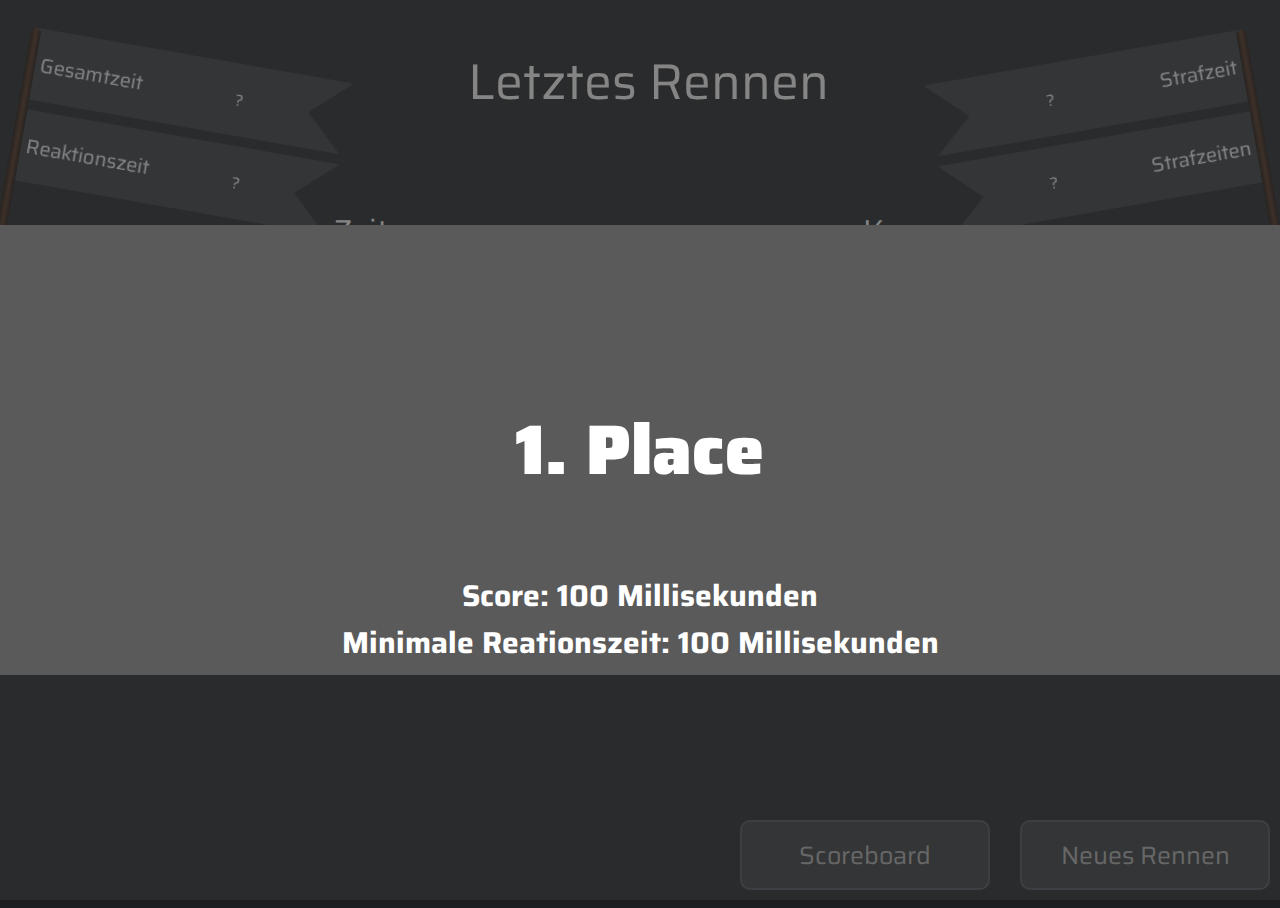
<file: webpage/index.html>
<!DOCTYPE html>
<html>
    <head>
        <meta charset='utf-8'>
        <meta http-equiv='X-UA-Compatible' content='IE=edge'>
        <title>Page Title</title>
        <meta name='viewport' content='width=device-width, initial-scale=0.8, maximum-scale=0.8, user-scalable=0'>

        
        <meta name=description content="Competition status">

        <meta name="apple-mobile-web-app-status-bar-style" content="black-translucent">

        <meta name="apple-mobile-web-app-capable" content="yes">

        <meta name="apple-mobile-web-app-title" content="Competition">

        <meta property="og:title" content="Competition">
        <link rel="manifest" href="./site.webmanifest">

        

        <meta name="msapplication-TileColor" content="#1C1F22">
        <meta name="theme-color" content="#1C1F22">

        <link rel='stylesheet' type='text/css' media='screen' href='main.css'>
        <link rel='stylesheet' type='text/css' media='screen' href='./rootVariables.css'>
        <script src='main.js'></script>
        <script src='Curve.js'></script>
        <script src='https://ajax.googleapis.com/ajax/libs/jquery/3.5.1/jquery.min.js'></script>
        
        
    </head>
    <body>
        <h1 class="title">Letztes Rennen</h1>
        <div id="left">
            <div id="timeTaken">
                <p class="left"></p>
                <p class="center"></p>
                <p class="right"></p>
            </div>
            <div id="avgReactionTime">
                <p class="left"></p>
                <p class="center"></p>
                <p class="right"></p>
            </div>
        </div>
        <div id="right">
            <div id="penaltyTime">
                <p class="left"></p>
                <p class="center"></p>
                <p class="right"></p>
            </div>
            <div id="penaltyCount">
                <p class="left"></p>
                <p class="center"></p>
                <p class="right"></p>
            </div>
        </div>

        <div id="frame">
            <table id="timeTable">

                <thead>
                    <tr>
                        <th id="time">Zeit</th>
                        <th id="curves">Kurven Nr.</th>
                    </tr>
                </thead>

                <tbody id="timeTableBody">

                </tbody>

            </table>

        </div>

        <div id="placeBanner" style="">
            <p id="spacerForScore"></p>
            <span id="place">1. Place</span>
            <span id="score">Score: 100 Millisekunden</span>
            <span id="minimal">Minimale Reationszeit: 100 Millisekunden</span>
        </div>

        <button id="scores" onclick="location.href = './indexCurrentScore.html'">Scoreboard</button>
        <button id="newGameBtn" onclick="generateNewName(); document.getElementById('newGameDialog').show()">Neues Rennen</button>
        
        <dialog id="newGameDialog">
            <script>
                generateNewName();
            </script>
            <button id="close" onclick="document.getElementById('newGameDialog').close()">+</button>
            <h2 class="title">Neues Rennen</h2>
            <div id="nameField">
                <label for="name">Name: </label>
                <input type="text" id="name" name="name" >
            </div>
            <button id="generateNewName" onclick="generateNewName()">Neuer Name</button>
            <button id="start" onclick="startNewGame()">Start!</button>
        </dialog>
        
        <details>
            <summary>Quellen</summary>
            <div>
                <a href="https://www.flaticon.com/free-icons/chronometer" title="chronometer icons">Chronometer icons created by Secret Studio - Flaticon</a>
            </div>
        </details>
    </body>

</html>
</file>
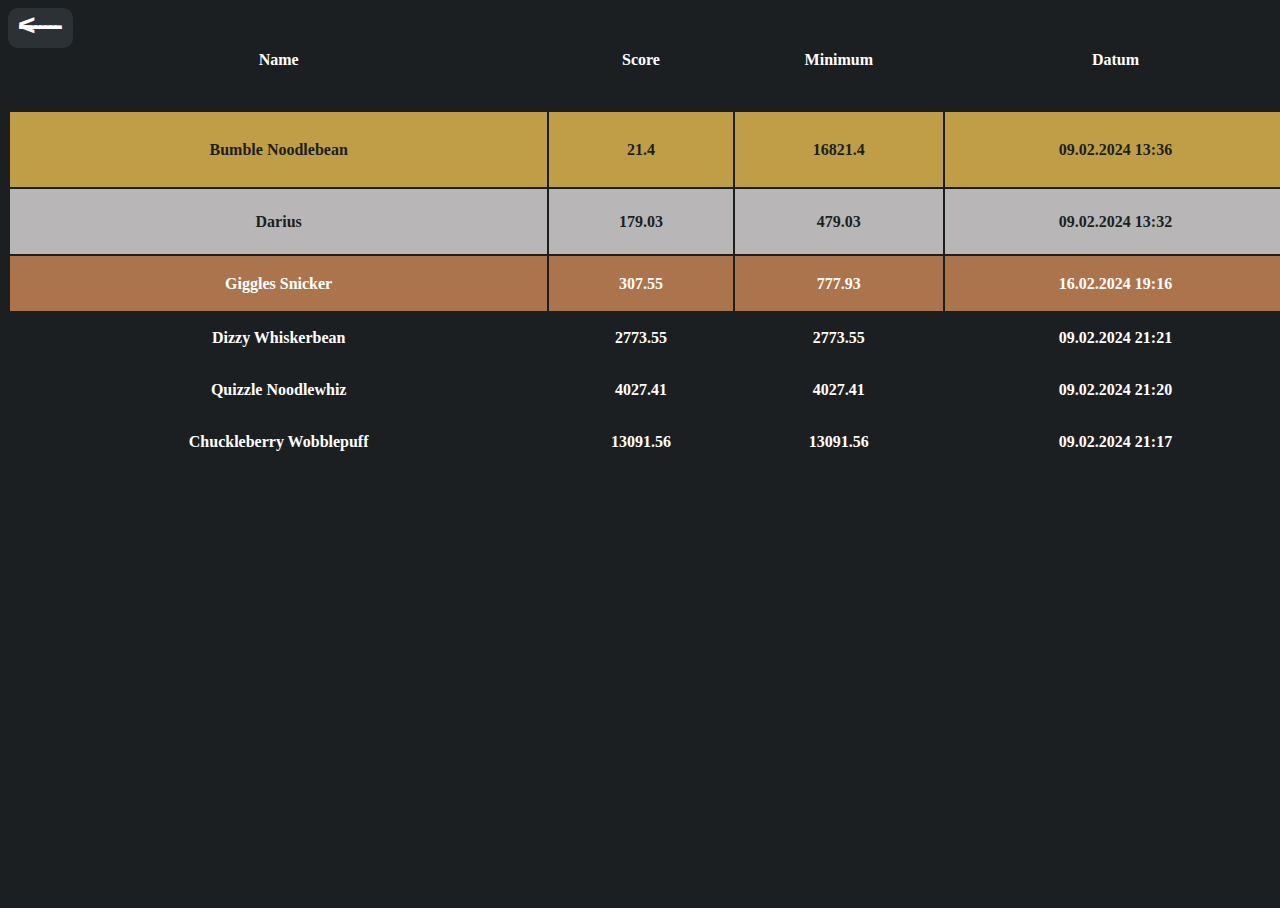
<file: webpage/indexCurrentScore.html>
<!DOCTYPE html>
<html>
    <head>
        <meta charset='utf-8'>
        <meta http-equiv='X-UA-Compatible' content='IE=edge'>
        <title>Page Title</title>
        <meta name='viewport' content='width=device-width, initial-scale=1'>
        <link rel='stylesheet' type='text/css' media='screen' href='mainCurrentScore.css'>
        <link rel='stylesheet' type='text/css' media='screen' href='./rootVariables.css'>
        <script src='mainCurrentScore.js'></script>
        <script src='Score.js'></script>
        <script src='https://ajax.googleapis.com/ajax/libs/jquery/3.5.1/jquery.min.js'></script>
    </head>
    <body>
        <button id="back" onclick="location.href = '../'"><p class="tip">&lt;-</p><p class="tale">--------</p></button>
        <div id="frame">
            <table id="scores">
                <thead>
                    <tr>
                        <th>Name</th>
                        <th>Score</th>
                        <th>Minimum</th>
                        <th>Datum</th>
                    </tr>
                </thead>
                <tbody id="scoresBody">
                    
                </tbody>
            </table>
        </div>
    </body>
</html>
</file>
<file: webpage/main.css>
@import url("https://fonts.googleapis.com/css2?family=Saira:ital,wght@0,400;0,900;1,300&display=swap");
iframe {
  border: none;
}

body {
  height: 100%;
  overflow: hidden;
}

html {
  height: 100%;
  background-color: rgb(28, 31, 34);
  overflow: hidden;
}

button {
  background-color: rgb(44, 49, 53);
  color: white;
  border: none;
}

button[buttonIconType=CROSS] {
  top: 8px !important;
  right: 8px !important;
  transform: rotateZ(45deg) !important;
  font-size: 30px !important;
  background-color: rgba(0, 0, 0, 0) !important;
  color: white !important;
}

button[buttonIconType=CROSS]:hover {
  background-color: rgba(0, 0, 0, 0) !important;
  color: rgb(82, 90, 95) !important;
}

button[buttonIconType=CROSS]:active {
  background-color: rgba(0, 0, 0, 0) !important;
  color: rgb(30, 34, 37) !important;
}

button[selected] {
  background-color: rgb(21, 23, 25);
}

button:not([disabled]):hover {
  background-color: rgb(62, 70, 75);
}

button:not([disabled]):active {
  background-color: rgb(30, 34, 37);
}

option, select {
  background-color: rgb(44, 49, 53);
  color: white;
  border: none;
  height: 40px;
  outline: none;
}

input {
  background-color: rgb(44, 49, 53);
  color: white;
  border: none;
  outline: none;
  font-size: 16px;
  border-radius: 10px;
}

h1, h2, h3, h4, h5, h6, span, p, label {
  -webkit-user-select: none;
     -moz-user-select: none;
          user-select: none;
}

html, body {
  width: 100%;
  overflow: hidden;
}

* {
  font-weight: 400;
  font-family: "Saira", sans-serif;
}

.title {
  color: white;
  text-align: center;
  font-size: 50px;
}

#timeTable {
  width: 90% !important;
  margin: auto;
  margin-top: 50px;
}

#timeTable thead {
  background-color: rgb(28, 31, 34);
  width: 100%;
  color: white;
  font-size: 30px;
  text-decoration: underline;
  position: sticky;
  top: 0px;
  z-index: 0;
}

#time {
  width: 50%;
}

#curves {
  width: 50%;
}

#timeTable tbody {
  width: 100%;
  font-size: 70px;
}

#timeTable tbody tr {
  width: 100%;
  text-align: center;
  height: 60px;
}

#frame {
  width: 100%;
  height: auto;
  max-height: 70%;
  min-height: 200px;
  overflow: hidden;
  overflow-y: auto;
}

.penalty {
  appearance: none;
  -moz-appearance: none;
  -webkit-appearance: none;
  box-shadow: inset 0px 0px 25px 8px rgba(255, 0, 0, 0.5);
  color: #b3b3b3 !important;
}

.normal {
  color: #b3b3b3 !important;
}

span {
  font-size: 20px;
}

#timeTaken, #avgReactionTime, #penaltyTime, #penaltyCount {
  margin: 5px;
}

#left {
  position: fixed;
  display: grid;
  top: 20px;
  left: 20px;
  width: 50%;
  height: auto;
  color: white;
  transform-origin: 0% 10%;
  transform: rotate(10deg);
  z-index: 10;
}

#right {
  position: fixed;
  display: grid;
  top: 20px;
  right: 0px;
  width: 50%;
  height: auto;
  justify-items: end;
  color: white;
  transform-origin: 100% 90%;
  transform: rotate(-10deg);
  z-index: 10;
}

#left div, #right div {
  display: flex;
}

summary {
  color: white;
}

details {
  display: none;
  transition: height 1.2s ease;
  position: fixed;
  bottom: 0px;
  left: 0px;
  padding: 20px;
  list-style: none;
  height: 20px;
  cursor: pointer;
}
details > summary::marker, details > summary::-webkit-details-marker {
  content: "";
  display: none;
}

details[open] {
  transition: height 1.2s ease;
  height: 100px;
  background-color: #33393e;
}
details[open] > summary {
  margin-bottom: 20px;
}

.right {
  text-align: center;
  justify-self: end;
  float: right;
}

.left {
  text-align: center;
  float: left;
  position: sticky;
  left: 0;
}

.center {
  text-align: center;
  margin: auto;
}

.name {
  font-size: 20px;
}

#timeTaken, #avgReactionTime, #penaltyTime, #penaltyCount {
  margin-left: 15px;
  margin-right: 15px;
  padding-left: 10px;
  padding-right: 10px;
  background-color: #33393e;
  width: 300px;
  position: relative;
  min-height: 63px;
}

#timeTaken::after,
#avgReactionTime::after {
  content: "";
  height: 0px;
  position: absolute;
  top: 0px;
  left: 100%;
  transform: translateX(calc(-100% + 2px)) translateY(0px);
  border-top: 36px solid transparent;
  border-bottom: 38px solid transparent;
  border-left: 0px solid transparent;
  border-right: 40px solid rgb(28, 31, 34);
  z-index: 10;
}

#penaltyTime::before,
#penaltyCount::before {
  content: "";
  height: 0px;
  position: absolute;
  top: 0px;
  left: 0%;
  transform: translateY(0px) translateX(-2px) rotate(180deg);
  border-top: 36px solid transparent;
  border-bottom: 38px solid transparent;
  border-left: 0px solid transparent;
  border-right: 40px solid rgb(28, 31, 34);
  z-index: 10;
}

#timeTaken::before,
#avgReactionTime::before {
  content: "";
  height: 500%;
  width: 10px;
  position: absolute;
  top: 0px;
  left: 0%;
  border-color: transparent #150c07 transparent transparent;
  border-top-left-radius: 5px;
  border-top-right-radius: 5px;
  transform: translateX(-50%);
  background: linear-gradient(to right, #150c07, rgb(79, 44, 25), #150c07);
  z-index: 5;
}

#penaltyTime::after,
#penaltyCount::after {
  content: "";
  height: 500%;
  width: 10px;
  position: absolute;
  top: 0px;
  right: 0%;
  border-color: transparent #150c07 transparent transparent;
  border-top-left-radius: 5px;
  border-top-right-radius: 5px;
  transform: translateX(50%);
  background: linear-gradient(to right, #150c07, rgb(79, 44, 25), #150c07);
  z-index: 5;
}

#newGameDialog {
  width: 80%;
  height: 80%;
  position: fixed;
  top: 50%;
  left: 50%;
  transform: translate(-50%, -50%);
  background-color: #282c30;
  color: white;
  border: 2px solid #3f454c;
  border-radius: 10px;
  padding: 20px;
  transition: scale 0.4s linear;
  z-index: 20;
}

#name {
  width: calc(100% - 90px);
  height: 50px;
  font-size: 30px;
  margin: 10px;
  margin-left: 50px;
  padding: 10px;
  background-color: #33393e;
  color: white;
  border: 2px solid #4a525a;
  border-radius: 10px;
  color: #b3b3b3;
}

label[for=name] {
  content: "Name: ";
  font-size: 20px;
  position: relative;
  top: 10px;
  left: 10px;
  align-self: center;
  font-size: 35px;
  transform: translateY(-30%);
  color: white;
}

#nameField {
  display: flex;
  width: calc(100% - 40px);
  height: auto;
  font-size: 30px;
  margin: 10px;
  padding: 10px;
}

#close {
  color: white;
  font-size: 40px;
  transform: rotate(45deg);
  background-color: rgba(0, 0, 0, 0);
  position: absolute;
  right: 10px;
  top: 10px;
}

#close:hover {
  color: #b3b3b3;
}

#close:active {
  transform: scale(0.97) rotate(45deg);
}

#newGameBtn {
  cursor: pointer;
  width: 250px;
  height: 70px;
  font-size: 25px;
  padding: 0px;
  color: #b3b3b3;
  background-color: #33393e;
  border: 2px solid #4a525a;
  border-radius: 10px;
  position: fixed;
  bottom: 10px;
  right: 10px;
  z-index: 100;
}

#newGameBtn:hover {
  color: white;
  background-color: #4a525a;
}

#newGameBtn:active {
  transform: scale(0.97);
}

#scores {
  cursor: pointer;
  width: 250px;
  height: 70px;
  font-size: 25px;
  padding: 0px;
  color: #b3b3b3;
  background-color: #33393e;
  border: 2px solid #4a525a;
  border-radius: 10px;
  position: fixed;
  bottom: 10px;
  right: 290px;
  z-index: 100;
}

#scores:hover {
  color: white;
  background-color: #4a525a;
}

#scores:active {
  transform: scale(0.97);
}

#start {
  position: absolute;
  bottom: 20px;
  margin-top: 50px;
  width: calc(100% - 40px);
  height: 60px;
  display: flex;
  justify-content: center;
  align-items: center;
  font-size: 40px;
  color: white;
  background-color: #33393e;
  border: 2px solid #4a525a;
  border-radius: 10px;
  cursor: pointer;
}

#start:hover {
  color: #b3b3b3;
  background-color: #4a525a;
}

#start:active {
  transform: scale(0.97);
}

#generateNewName {
  width: 25%;
  height: 40px;
  display: flex;
  float: right;
  margin-right: 30px;
  justify-content: center;
  align-items: center;
  font-size: 30px;
  color: white;
  background-color: #33393e;
  border: 2px solid #4a525a;
  border-radius: 10px;
  cursor: pointer;
}

#generateNewName:hover {
  color: #b3b3b3;
  background-color: #4a525a;
}

#generateNewName:active {
  transform: scale(0.98);
}

#placeBanner {
  position: fixed;
  height: 50%;
  top: 50%;
  left: 0px;
  width: 100%;
  transform: translateY(-50%);
  background-color: rgb(90, 90, 90);
  z-index: 1000;
}

#placeBanner::after {
  content: "";
  position: fixed;
  top: 0px;
  left: 0px;
  background-color: #343434;
  opacity: 0.6;
  width: 100%;
  height: 50%;
  transform: translateY(-100%);
  z-index: 1000;
}

#placeBanner::before {
  content: "";
  position: fixed;
  bottom: 0px;
  left: 0px;
  background-color: #343434;
  opacity: 0.6;
  width: 100%;
  height: 50%;
  transform: translateY(100%);
  z-index: 1000;
}

#place {
  display: flex;
  position: fixed;
  top: 50%;
  left: 0px;
  transform: translateY(-50%);
  width: 100%;
  height: 100%;
  font-size: 70px;
  font-weight: 900;
  box-sizing: border-box;
  font-family: Arial, Helvetica, sans-serif;
  align-items: center;
  justify-content: center;
  text-align: center;
  font-family: "Saira", sans-serif;
}

#spacerForScore {
  width: 100%;
  height: 70%;
  position: relative;
}

#score {
  display: block;
  width: 100%;
  font-size: 30px;
  font-weight: 700;
  text-align: center;
  box-sizing: border-box;
  font-family: "Saira", sans-serif;
}

#minimal {
  display: block;
  width: 100%;
  font-size: 30px;
  font-weight: 700;
  text-align: center;
  box-sizing: border-box;
  font-family: "Saira", sans-serif;
}

#placeBanner:not(.first, .second, .third) {
  color: white;
}

#placeBanner.first, #placeBanner.second, #placeBanner.third {
  color: black;
}

#placeBanner.first {
  background-color: rgb(192, 158, 71);
}

#placeBanner.first::after {
  background-color: #8b7130;
}

#placeBanner.first::before {
  background-color: #8b7130;
}

#placeBanner.second {
  background-color: rgb(184, 182, 183);
}

#placeBanner.second::after {
  background-color: #928f91;
}

#placeBanner.second::before {
  background-color: #928f91;
}

#placeBanner.third {
  background-color: rgb(172, 116, 77);
}

#placeBanner.third::after {
  background-color: #775035;
}

#placeBanner.third::before {
  background-color: #775035;
}

#placeBanner.show {
  animation: fadeIn 0.5s ease forwards;
}

#placeBanner:not(.show) {
  animation: fadOut 0.5s ease forwards;
}

@keyframes fadeIn {
  from {
    opacity: 0;
    z-index: -1;
  }
  to {
    opacity: 1;
    z-index: 1000;
  }
}
@keyframes fadOut {
  from {
    opacity: 1;
    z-index: 1000;
  }
  to {
    opacity: 0;
    z-index: -1;
  }
}/*# sourceMappingURL=main.css.map */
</file>
<file: webpage/rootVariables.css>
iframe {
  border: none;
}

body {
  height: 100%;
  overflow: hidden;
}

html {
  height: 100%;
  background-color: rgb(28, 31, 34);
  overflow: hidden;
}

button {
  background-color: rgb(44, 49, 53);
  color: white;
  border: none;
}

button[buttonIconType=CROSS] {
  top: 8px !important;
  right: 8px !important;
  transform: rotateZ(45deg) !important;
  font-size: 30px !important;
  background-color: rgba(0, 0, 0, 0) !important;
  color: white !important;
}

button[buttonIconType=CROSS]:hover {
  background-color: rgba(0, 0, 0, 0) !important;
  color: rgb(82, 90, 95) !important;
}

button[buttonIconType=CROSS]:active {
  background-color: rgba(0, 0, 0, 0) !important;
  color: rgb(30, 34, 37) !important;
}

button[selected] {
  background-color: rgb(21, 23, 25);
}

button:not([disabled]):hover {
  background-color: rgb(62, 70, 75);
}

button:not([disabled]):active {
  background-color: rgb(30, 34, 37);
}

option, select {
  background-color: rgb(44, 49, 53);
  color: white;
  border: none;
  height: 40px;
  outline: none;
}

input {
  background-color: rgb(44, 49, 53);
  color: white;
  border: none;
  outline: none;
  font-size: 16px;
  border-radius: 10px;
}

h1, h2, h3, h4, h5, h6, span, p, label {
  -webkit-user-select: none;
     -moz-user-select: none;
          user-select: none;
}/*# sourceMappingURL=rootVariables.css.map */
</file>
<file: webpage/mainCurrentScore.css>
iframe {
  border: none;
}

body {
  height: 100%;
  overflow: hidden;
}

html {
  height: 100%;
  background-color: rgb(28, 31, 34);
  overflow: hidden;
}

button {
  background-color: rgb(44, 49, 53);
  color: white;
  border: none;
}

button[buttonIconType=CROSS] {
  top: 8px !important;
  right: 8px !important;
  transform: rotateZ(45deg) !important;
  font-size: 30px !important;
  background-color: rgba(0, 0, 0, 0) !important;
  color: white !important;
}

button[buttonIconType=CROSS]:hover {
  background-color: rgba(0, 0, 0, 0) !important;
  color: rgb(82, 90, 95) !important;
}

button[buttonIconType=CROSS]:active {
  background-color: rgba(0, 0, 0, 0) !important;
  color: rgb(30, 34, 37) !important;
}

button[selected] {
  background-color: rgb(21, 23, 25);
}

button:not([disabled]):hover {
  background-color: rgb(62, 70, 75);
}

button:not([disabled]):active {
  background-color: rgb(30, 34, 37);
}

option, select {
  background-color: rgb(44, 49, 53);
  color: white;
  border: none;
  height: 40px;
  outline: none;
}

input {
  background-color: rgb(44, 49, 53);
  color: white;
  border: none;
  outline: none;
  font-size: 16px;
  border-radius: 10px;
}

h1, h2, h3, h4, h5, h6, span, p, label {
  -webkit-user-select: none;
     -moz-user-select: none;
          user-select: none;
}

html, body {
  width: 100%;
  height: 100%;
  overflow: hidden;
  overflow-y: auto;
  color: white;
}

#frame {
  width: 100%;
  height: 100%;
  overflow-y: auto;
  overflow-x: hidden;
}

#scores {
  width: 100%;
  height: auto;
}

#scores thead {
  width: 100%;
  position: sticky;
  top: 0px;
  height: 100px;
  z-index: 10;
}

#scores tbody {
  width: 100%;
  height: auto;
}

#scores tbody tr {
  width: 100%;
  height: 50px;
}

.best {
  background-color: rgb(192, 158, 71);
  color: rgb(28, 31, 34);
  height: 75px !important;
}

.second {
  background-color: rgb(184, 182, 183);
  color: rgb(28, 31, 34);
  height: 65px !important;
}

.third {
  background-color: rgb(172, 116, 77);
  color: white;
  height: 55px !important;
}

#back {
  position: absolute;
  height: 40px;
  display: flex;
  font-size: 30px;
  font-weight: 900;
  padding: 10px;
  padding-right: 15px;
  z-index: 20;
  border-radius: 10px;
}

#back p {
  margin: 0;
  padding: 0;
  transform: translateY(-50%);
}

#back .tip {
  letter-spacing: -15px;
}

#back .tip p {
  font-size: 40px;
}

#back .tale {
  letter-spacing: -5px;
}/*# sourceMappingURL=mainCurrentScore.css.map */
</file>
